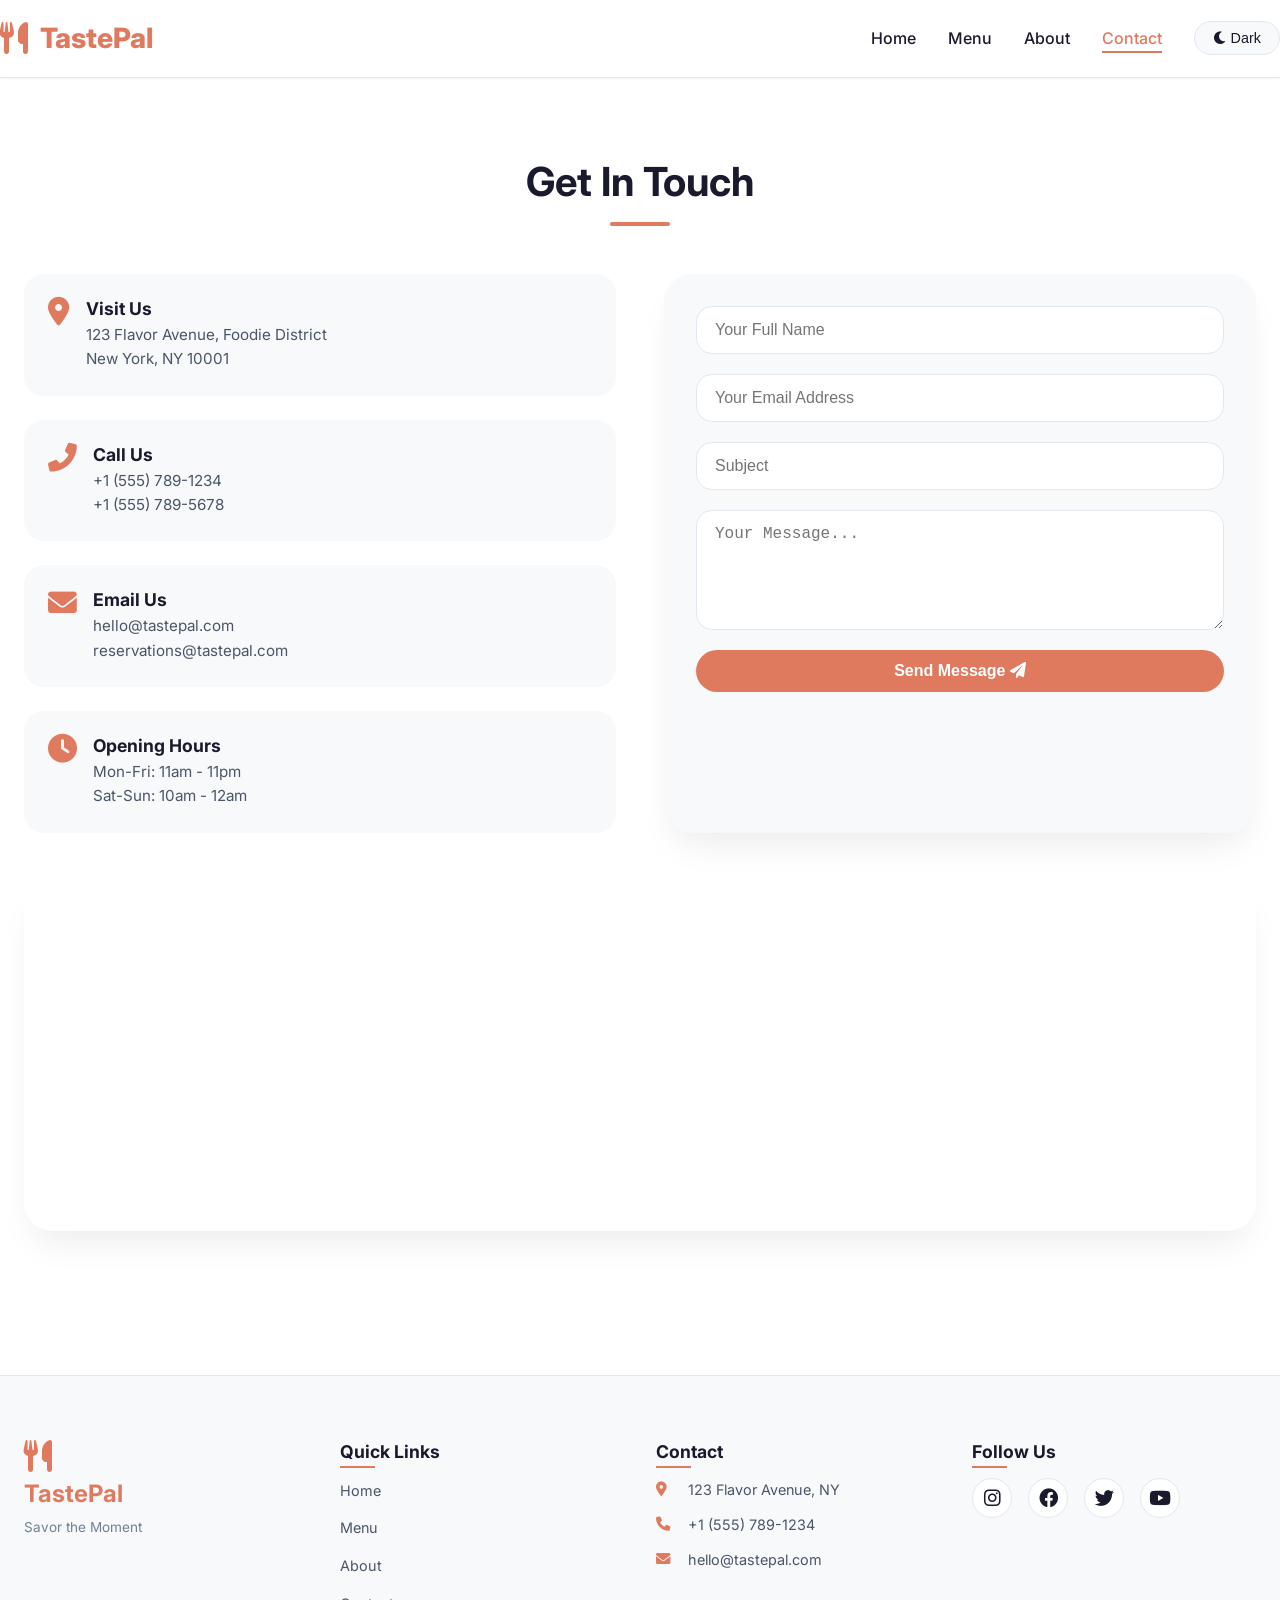
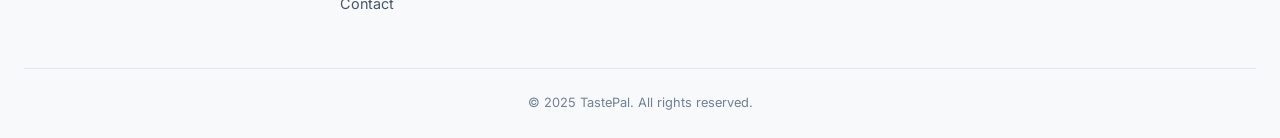
<file: contact.html>
<!-- contact.html - Contact Page with Form Validation & Map -->
<!DOCTYPE html>
<html lang="en">
<head>
    <meta charset="UTF-8">
    <meta name="viewport" content="width=device-width, initial-scale=1.0, user-scalable=yes">
    <title>TastePal | Contact Us</title>
    <link rel="stylesheet" href="css/style.css">
    <link href="https://fonts.googleapis.com/css2?family=Inter:opsz,wght@14..32,300;400;500;600;700&display=swap" rel="stylesheet">
    <link rel="stylesheet" href="https://cdnjs.cloudflare.com/ajax/libs/font-awesome/6.0.0-beta3/css/all.min.css">
    <link rel="shortcut icon" href="https://img.icons8.com/color/48/restaurant.png" type="image/x-icon">
</head>
<body>

<nav class="navbar">
    <div class="container nav-container">
        <a href="index.html" class="logo">
            <i class="fas fa-utensils"></i>
            <span>TastePal</span>
        </a>
        <div class="hamburger" id="hamburger">
            <i class="fas fa-bars"></i>
        </div>
        <ul class="nav-links" id="navLinks">
            <li><a href="index.html">Home</a></li>
            <li><a href="menu.html">Menu</a></li>
            <li><a href="about.html">About</a></li>
            <li><a href="contact.html" class="active">Contact</a></li>
            <li><button class="dark-toggle" id="darkModeBtn"><i class="fas fa-moon"></i> Dark</button></li>
        </ul>
    </div>
</nav>

<main>
    <section class="contact-section">
        <div class="container">
            <h1 class="section-title">Get In Touch</h1>
            <div class="contact-wrapper">
                <div class="contact-info">
                    <div class="info-card">
                        <i class="fas fa-map-marker-alt"></i>
                        <div>
                            <h3>Visit Us</h3>
                            <p>123 Flavor Avenue, Foodie District<br>New York, NY 10001</p>
                        </div>
                    </div>
                    <div class="info-card">
                        <i class="fas fa-phone-alt"></i>
                        <div>
                            <h3>Call Us</h3>
                            <p>+1 (555) 789-1234<br>+1 (555) 789-5678</p>
                        </div>
                    </div>
                    <div class="info-card">
                        <i class="fas fa-envelope"></i>
                        <div>
                            <h3>Email Us</h3>
                            <p>hello@tastepal.com<br>reservations@tastepal.com</p>
                        </div>
                    </div>
                    <div class="info-card">
                        <i class="fas fa-clock"></i>
                        <div>
                            <h3>Opening Hours</h3>
                            <p>Mon-Fri: 11am - 11pm<br>Sat-Sun: 10am - 12am</p>
                        </div>
                    </div>
                </div>
                <div class="contact-form-wrapper">
                    <form id="contactForm" class="contact-form">
                        <div class="form-group">
                            <input type="text" id="name" placeholder="Your Full Name" required>
                            <span class="error" id="nameError"></span>
                        </div>
                        <div class="form-group">
                            <input type="email" id="email" placeholder="Your Email Address" required>
                            <span class="error" id="emailError"></span>
                        </div>
                        <div class="form-group">
                            <input type="text" id="subject" placeholder="Subject" required>
                            <span class="error" id="subjectError"></span>
                        </div>
                        <div class="form-group">
                            <textarea id="message" rows="5" placeholder="Your Message..." required></textarea>
                            <span class="error" id="msgError"></span>
                        </div>
                        <button type="submit" class="btn-primary btn-full">Send Message <i class="fas fa-paper-plane"></i></button>
                    </form>
                </div>
            </div>
            <div class="map-container">
                <iframe src="https://maps.google.com/maps?q=New%20York&t=&z=13&ie=UTF8&iwloc=&output=embed" width="100%" height="350" style="border:0;" allowfullscreen="" loading="lazy"></iframe>
            </div>
        </div>
    </section>
</main>

<footer class="footer">
    <div class="container">
        <div class="footer-content">
            <div class="footer-brand">
                <i class="fas fa-utensils"></i>
                <h3>TastePal</h3>
                <p>Savor the Moment</p>
            </div>
            <div class="footer-links">
                <h4>Quick Links</h4>
                <ul>
                    <li><a href="index.html">Home</a></li>
                    <li><a href="menu.html">Menu</a></li>
                    <li><a href="about.html">About</a></li>
                    <li><a href="contact.html">Contact</a></li>
                </ul>
            </div>
            <div class="footer-contact">
                <h4>Contact</h4>
                <p><i class="fas fa-map-marker-alt"></i> 123 Flavor Avenue, NY</p>
                <p><i class="fas fa-phone"></i> +1 (555) 789-1234</p>
                <p><i class="fas fa-envelope"></i> hello@tastepal.com</p>
            </div>
            <div class="footer-social">
                <h4>Follow Us</h4>
                <div class="social-links">
                    <a href="#"><i class="fab fa-instagram"></i></a>
                    <a href="#"><i class="fab fa-facebook"></i></a>
                    <a href="#"><i class="fab fa-twitter"></i></a>
                    <a href="#"><i class="fab fa-youtube"></i></a>
                </div>
            </div>
        </div>
        <div class="footer-bottom">
            <p>&copy; 2025 TastePal. All rights reserved.</p>
        </div>
    </div>
</footer>

<div class="back-to-top" id="backToTop">
    <i class="fas fa-arrow-up"></i>
</div>

<script src="js/main.js"></script>
<script src="js/contact.js"></script>
</body>
</html>
</file>
<file: css/style.css>
/* ========================================
   TASTEPAL - COMPLETE STYLESHEET
   Modern Restaurant Website
   ======================================== */

/* ---------- CSS Variables ---------- */
:root {
    /* Light Mode */
    --bg-primary: #ffffff;
    --bg-secondary: #f8f9fa;
    --bg-card: #ffffff;
    --text-primary: #1a1a2e;
    --text-secondary: #4a5568;
    --text-muted: #718096;
    --border-color: #e2e8f0;
    --primary: #e07a5f;
    --primary-dark: #c05d3f;
    --primary-light: #f4a261;
    --secondary: #3d5a80;
    --success: #48bb78;
    --shadow-sm: 0 1px 3px rgba(0,0,0,0.05);
    --shadow-md: 0 4px 6px -1px rgba(0,0,0,0.05);
    --shadow-lg: 0 20px 35px -10px rgba(0,0,0,0.08);
    --shadow-xl: 0 25px 50px -12px rgba(0,0,0,0.15);
    --transition: all 0.3s cubic-bezier(0.4, 0, 0.2, 1);
}

body.dark {
    /* Dark Mode */
    --bg-primary: #0f172a;
    --bg-secondary: #1e293b;
    --bg-card: #1e293b;
    --text-primary: #f1f5f9;
    --text-secondary: #cbd5e1;
    --text-muted: #94a3b8;
    --border-color: #334155;
    --shadow-sm: 0 1px 3px rgba(0,0,0,0.3);
    --shadow-md: 0 4px 6px -1px rgba(0,0,0,0.3);
    --shadow-lg: 0 20px 35px -10px rgba(0,0,0,0.4);
}

/* ---------- Reset & Base ---------- */
* {
    margin: 0;
    padding: 0;
    box-sizing: border-box;
}

body {
    font-family: 'Inter', sans-serif;
    background: var(--bg-primary);
    color: var(--text-primary);
    transition: background 0.3s ease, color 0.2s ease;
    scroll-behavior: smooth;
    line-height: 1.6;
}

.container {
    max-width: 1280px;
    margin: 0 auto;
    padding: 0 24px;
}

/* ---------- Typography ---------- */
h1, h2, h3, h4, h5, h6 {
    font-weight: 700;
    line-height: 1.2;
    margin-bottom: 1rem;
}

h1 { font-size: 3.5rem; }
h2 { font-size: 2.5rem; }
h3 { font-size: 1.5rem; }
h4 { font-size: 1.25rem; }

p {
    color: var(--text-secondary);
    margin-bottom: 1rem;
}

.section-title {
    font-size: 2.5rem;
    text-align: center;
    margin-bottom: 3rem;
    position: relative;
}

.section-title::after {
    content: '';
    display: block;
    width: 60px;
    height: 4px;
    background: var(--primary);
    margin: 1rem auto 0;
    border-radius: 2px;
}

/* ---------- Navigation ---------- */
.navbar {
    position: sticky;
    top: 0;
    background: var(--bg-primary);
    backdrop-filter: blur(10px);
    box-shadow: var(--shadow-sm);
    z-index: 1000;
    border-bottom: 1px solid var(--border-color);
}

.nav-container {
    display: flex;
    justify-content: space-between;
    align-items: center;
    padding: 1rem 0;
}

.logo {
    display: flex;
    align-items: center;
    gap: 0.75rem;
    font-size: 1.75rem;
    font-weight: 800;
    color: var(--primary);
    text-decoration: none;
    transition: var(--transition);
}

.logo i {
    font-size: 2rem;
}

.logo:hover {
    transform: scale(1.02);
}

.nav-links {
    display: flex;
    gap: 2rem;
    list-style: none;
    align-items: center;
}

.nav-links a {
    text-decoration: none;
    font-weight: 500;
    color: var(--text-primary);
    transition: var(--transition);
    position: relative;
}

.nav-links a::after {
    content: '';
    position: absolute;
    bottom: -5px;
    left: 0;
    width: 0;
    height: 2px;
    background: var(--primary);
    transition: width 0.3s ease;
}

.nav-links a:hover::after,
.nav-links a.active::after {
    width: 100%;
}

.nav-links a:hover,
.nav-links a.active {
    color: var(--primary);
}

.dark-toggle {
    background: var(--bg-secondary);
    border: 1px solid var(--border-color);
    padding: 8px 18px;
    border-radius: 40px;
    cursor: pointer;
    font-size: 0.9rem;
    font-weight: 500;
    color: var(--text-primary);
    transition: var(--transition);
}

.dark-toggle:hover {
    background: var(--primary);
    color: white;
    border-color: var(--primary);
}

.hamburger {
    display: none;
    font-size: 1.8rem;
    cursor: pointer;
    color: var(--text-primary);
    transition: var(--transition);
}

.hamburger:hover {
    color: var(--primary);
}

/* ---------- Buttons ---------- */
.btn-primary {
    background: var(--primary);
    color: white;
    border: none;
    padding: 12px 32px;
    border-radius: 40px;
    font-weight: 600;
    cursor: pointer;
    transition: var(--transition);
    display: inline-block;
    text-decoration: none;
    font-size: 1rem;
}

.btn-primary:hover {
    background: var(--primary-dark);
    transform: translateY(-3px);
    box-shadow: 0 10px 25px -5px rgba(224, 122, 95, 0.4);
}

.btn-full {
    width: 100%;
    text-align: center;
}

/* ---------- Hero Section ---------- */
.hero-section {
    background: linear-gradient(135deg, rgba(224, 122, 95, 0.08) 0%, rgba(61, 90, 128, 0.04) 100%);
    padding: 100px 0;
    text-align: center;
}

.hero-content {
    max-width: 800px;
    margin: 0 auto;
}

.hero-content h1 {
    margin-bottom: 1.5rem;
    background: linear-gradient(135deg, var(--primary), var(--secondary));
    -webkit-background-clip: text;
    background-clip: text;
    color: transparent;
}

.hero-content p {
    font-size: 1.2rem;
    margin-bottom: 2rem;
    color: var(--text-secondary);
}

/* ---------- Cards & Grids ---------- */
.dishes-grid,
.menu-grid,
.features-grid,
.testimonials-grid,
.team-grid,
.gallery-grid {
    display: grid;
    grid-template-columns: repeat(auto-fill, minmax(300px, 1fr));
    gap: 30px;
}

.food-card,
.feature-card,
.testimonial-card,
.team-card {
    background: var(--bg-card);
    border-radius: 24px;
    overflow: hidden;
    transition: var(--transition);
    box-shadow: var(--shadow-lg);
    border: 1px solid var(--border-color);
}

.food-card:hover,
.team-card:hover,
.feature-card:hover {
    transform: translateY(-8px);
    box-shadow: var(--shadow-xl);
}

.food-card img,
.team-card img {
    width: 100%;
    height: 220px;
    object-fit: cover;
    transition: var(--transition);
}

.food-card:hover img {
    transform: scale(1.03);
}

.food-card .card-content,
.team-card {
    padding: 1.5rem;
    text-align: left;
}

.food-card h3 {
    margin-bottom: 0.5rem;
}

.food-card p {
    font-size: 0.9rem;
    color: var(--text-muted);
    margin-bottom: 0.75rem;
}

.food-card .price {
    color: var(--primary);
    font-weight: 700;
    font-size: 1.3rem;
    margin-top: 0.5rem;
}

.food-card small {
    display: inline-block;
    margin-top: 0.5rem;
    padding: 4px 12px;
    background: var(--bg-secondary);
    border-radius: 20px;
    font-size: 0.75rem;
    color: var(--text-muted);
}

/* Feature Cards */
.feature-card {
    text-align: center;
    padding: 2rem;
}

.feature-card i {
    font-size: 3rem;
    color: var(--primary);
    margin-bottom: 1rem;
}

.feature-card h3 {
    margin-bottom: 0.5rem;
}

/* Testimonial Cards */
.testimonial-card {
    text-align: center;
    padding: 2rem;
}

.testimonial-card .stars {
    color: #fbbf24;
    font-size: 1.2rem;
    margin-bottom: 1rem;
    letter-spacing: 4px;
}

.testimonial-card p {
    font-style: italic;
    margin-bottom: 1rem;
}

.testimonial-card h4 {
    color: var(--primary);
    margin-bottom: 0;
}

/* Team Cards */
.team-card {
    text-align: center;
    padding: 0;
}

.team-card img {
    border-radius: 0;
}

.team-card h3 {
    margin-top: 0.5rem;
    margin-bottom: 0.25rem;
}

.team-card p {
    color: var(--primary);
    font-weight: 600;
    margin-bottom: 0.25rem;
}

.team-card span {
    font-size: 0.85rem;
    color: var(--text-muted);
}

/* ---------- Filter Bar (Menu Page) ---------- */
.filter-bar {
    display: flex;
    flex-wrap: wrap;
    justify-content: center;
    gap: 12px;
    margin-bottom: 3rem;
}

.filter-btn {
    background: var(--bg-secondary);
    border: 1px solid var(--border-color);
    padding: 10px 24px;
    border-radius: 40px;
    font-weight: 500;
    cursor: pointer;
    color: var(--text-primary);
    transition: var(--transition);
}

.filter-btn:hover,
.filter-btn.active {
    background: var(--primary);
    color: white;
    border-color: var(--primary);
    transform: translateY(-2px);
}

.search-wrapper {
    position: relative;
}

.search-wrapper i {
    position: absolute;
    left: 16px;
    top: 50%;
    transform: translateY(-50%);
    color: var(--text-muted);
}

.search-input {
    background: var(--bg-secondary);
    border: 1px solid var(--border-color);
    padding: 10px 20px 10px 42px;
    border-radius: 40px;
    width: 260px;
    color: var(--text-primary);
    transition: var(--transition);
}

.search-input:focus {
    outline: none;
    border-color: var(--primary);
    box-shadow: 0 0 0 3px rgba(224, 122, 95, 0.2);
}

/* ---------- About Page Specific ---------- */
.story-section {
    padding: 80px 0;
}

.story-grid {
    display: grid;
    grid-template-columns: 1fr 1fr;
    gap: 4rem;
    align-items: center;
}

.story-image img {
    width: 100%;
    border-radius: 32px;
    box-shadow: var(--shadow-xl);
}

.story-content h2 {
    margin-bottom: 1.5rem;
}

.mission-vision {
    display: grid;
    grid-template-columns: 1fr 1fr;
    gap: 1.5rem;
    margin-top: 2rem;
}

.mission, .vision {
    background: var(--bg-secondary);
    padding: 1.5rem;
    border-radius: 20px;
    transition: var(--transition);
}

.mission:hover, .vision:hover {
    transform: translateY(-5px);
}

.mission i, .vision i {
    color: var(--primary);
    margin-right: 8px;
}

/* Statistics Section */
.stats-section {
    background: var(--bg-secondary);
    padding: 60px 0;
}

.stats-grid {
    display: grid;
    grid-template-columns: repeat(4, 1fr);
    gap: 2rem;
    text-align: center;
}

.stat-card {
    padding: 2rem;
    background: var(--bg-card);
    border-radius: 28px;
    box-shadow: var(--shadow-md);
    transition: var(--transition);
}

.stat-card:hover {
    transform: translateY(-5px);
    box-shadow: var(--shadow-lg);
}

.stat-number {
    font-size: 3rem;
    font-weight: 800;
    color: var(--primary);
    display: block;
    margin-bottom: 0.5rem;
}

.stat-label {
    font-size: 1rem;
    color: var(--text-muted);
    font-weight: 500;
}

/* Gallery Section */
.gallery-section {
    padding: 80px 0;
}

.gallery-grid {
    grid-template-columns: repeat(4, 1fr);
}

.gallery-grid img {
    width: 100%;
    height: 250px;
    object-fit: cover;
    border-radius: 20px;
    transition: var(--transition);
    cursor: pointer;
}

.gallery-grid img:hover {
    transform: scale(1.03);
    box-shadow: var(--shadow-xl);
}

/* ---------- Contact Page Specific ---------- */
.contact-section {
    padding: 80px 0;
}

.contact-wrapper {
    display: grid;
    grid-template-columns: 1fr 1fr;
    gap: 3rem;
    margin-bottom: 3rem;
}

.contact-info {
    display: flex;
    flex-direction: column;
    gap: 1.5rem;
}

.info-card {
    display: flex;
    align-items: flex-start;
    gap: 1rem;
    padding: 1.5rem;
    background: var(--bg-secondary);
    border-radius: 20px;
    transition: var(--transition);
}

.info-card:hover {
    transform: translateX(5px);
    background: var(--bg-card);
    box-shadow: var(--shadow-md);
}

.info-card i {
    font-size: 1.8rem;
    color: var(--primary);
}

.info-card h3 {
    margin-bottom: 0.25rem;
    font-size: 1.1rem;
}

.info-card p {
    margin-bottom: 0;
    font-size: 0.95rem;
}

.contact-form-wrapper {
    background: var(--bg-secondary);
    padding: 2rem;
    border-radius: 28px;
    box-shadow: var(--shadow-lg);
}

.contact-form {
    display: flex;
    flex-direction: column;
    gap: 1rem;
}

.form-group {
    display: flex;
    flex-direction: column;
}

.contact-form input,
.contact-form textarea {
    padding: 14px 18px;
    border: 1px solid var(--border-color);
    border-radius: 16px;
    background: var(--bg-primary);
    color: var(--text-primary);
    font-size: 1rem;
    transition: var(--transition);
}

.contact-form input:focus,
.contact-form textarea:focus {
    outline: none;
    border-color: var(--primary);
    box-shadow: 0 0 0 3px rgba(224, 122, 95, 0.2);
}

.error {
    color: #e53e3e;
    font-size: 0.8rem;
    margin-top: 0.25rem;
}

.map-container {
    margin-top: 2rem;
    border-radius: 28px;
    overflow: hidden;
    box-shadow: var(--shadow-lg);
}

.map-container iframe {
    display: block;
}

/* ---------- FOOTER - Complete Redesign ---------- */
.footer {
    background: var(--bg-secondary);
    border-top: 1px solid var(--border-color);
    padding: 4rem 0 1.5rem;
    margin-top: 4rem;
}

.footer-content {
    display: grid;
    grid-template-columns: repeat(4, 1fr);
    gap: 2rem;
    margin-bottom: 2.5rem;
}

.footer-brand {
    display: flex;
    flex-direction: column;
    gap: 0.5rem;
}

.footer-brand i {
    font-size: 2rem;
    color: var(--primary);
}

.footer-brand h3 {
    font-size: 1.5rem;
    margin-bottom: 0;
    color: var(--primary);
}

.footer-brand p {
    font-size: 0.85rem;
    color: var(--text-muted);
    margin-bottom: 0;
}

.footer-links h4,
.footer-contact h4,
.footer-social h4 {
    font-size: 1.1rem;
    margin-bottom: 1rem;
    position: relative;
    display: inline-block;
}

.footer-links h4::after,
.footer-contact h4::after,
.footer-social h4::after {
    content: '';
    position: absolute;
    bottom: -6px;
    left: 0;
    width: 35px;
    height: 2px;
    background: var(--primary);
}

.footer-links ul {
    list-style: none;
}

.footer-links li {
    margin-bottom: 0.75rem;
}

.footer-links a {
    text-decoration: none;
    color: var(--text-secondary);
    transition: var(--transition);
    font-size: 0.9rem;
}

.footer-links a:hover {
    color: var(--primary);
    padding-left: 5px;
}

.footer-contact p {
    display: flex;
    align-items: center;
    gap: 0.75rem;
    font-size: 0.9rem;
    margin-bottom: 0.75rem;
    color: var(--text-secondary);
}

.footer-contact i {
    width: 20px;
    color: var(--primary);
}

.footer-social .social-links {
    display: flex;
    gap: 1rem;
    flex-wrap: wrap;
}

.footer-social .social-links a {
    display: flex;
    align-items: center;
    justify-content: center;
    width: 40px;
    height: 40px;
    background: var(--bg-primary);
    border-radius: 50%;
    color: var(--text-primary);
    font-size: 1.2rem;
    transition: var(--transition);
    text-decoration: none;
    border: 1px solid var(--border-color);
}

.footer-social .social-links a:hover {
    background: var(--primary);
    color: white;
    transform: translateY(-3px);
}

.footer-bottom {
    text-align: center;
    padding-top: 1.5rem;
    border-top: 1px solid var(--border-color);
}

.footer-bottom p {
    font-size: 0.8rem;
    color: var(--text-muted);
    margin-bottom: 0;
}

/* ---------- Back to Top Button ---------- */
.back-to-top {
    position: fixed;
    bottom: 30px;
    right: 30px;
    background: var(--primary);
    width: 48px;
    height: 48px;
    border-radius: 50%;
    display: flex;
    align-items: center;
    justify-content: center;
    color: white;
    cursor: pointer;
    opacity: 0;
    visibility: hidden;
    transition: all 0.3s ease;
    z-index: 999;
    box-shadow: var(--shadow-lg);
}

.back-to-top.show {
    opacity: 1;
    visibility: visible;
}

.back-to-top:hover {
    background: var(--primary-dark);
    transform: translateY(-3px);
}

/* ---------- Scroll Animations ---------- */
@keyframes fadeInUp {
    from {
        opacity: 0;
        transform: translateY(30px);
    }
    to {
        opacity: 1;
        transform: translateY(0);
    }
}

.food-card, .feature-card, .testimonial-card, .team-card, .stat-card {
    animation: fadeInUp 0.6s ease forwards;
}

/* ---------- Responsive Design ---------- */
@media (max-width: 1024px) {
    h1 { font-size: 2.8rem; }
    h2 { font-size: 2rem; }
    .section-title { font-size: 2rem; }
    .gallery-grid { grid-template-columns: repeat(2, 1fr); }
    .stats-grid { grid-template-columns: repeat(2, 1fr); }
    .footer-content { grid-template-columns: repeat(2, 1fr); gap: 2rem; }
}

@media (max-width: 768px) {
    .container { padding: 0 20px; }
    
    .hamburger { display: block; }
    
    .nav-links {
        display: none;
        width: 100%;
        flex-direction: column;
        padding: 1.5rem 0;
        gap: 1rem;
        background: var(--bg-primary);
        border-top: 1px solid var(--border-color);
    }
    
    .nav-links.show {
        display: flex;
    }
    
    .hero-section { padding: 60px 0; }
    h1 { font-size: 2rem; }
    
    .story-grid,
    .contact-wrapper {
        grid-template-columns: 1fr;
        gap: 2rem;
    }
    
    .gallery-grid { grid-template-columns: 1fr 1fr; }
    .stats-grid { grid-template-columns: 1fr 1fr; }
    
    .filter-bar { gap: 8px; }
    .filter-btn { padding: 6px 16px; font-size: 0.85rem; }
    .search-input { width: 200px; }
    
    .footer-content { grid-template-columns: 1fr; text-align: center; gap: 1.5rem; }
    .footer-links h4::after,
    .footer-contact h4::after,
    .footer-social h4::after {
        left: 50%;
        transform: translateX(-50%);
    }
    .footer-contact p { justify-content: center; }
    .footer-social .social-links { justify-content: center; }
    
    .back-to-top { bottom: 20px; right: 20px; width: 40px; height: 40px; }
}

@media (max-width: 480px) {
    .gallery-grid { grid-template-columns: 1fr; }
    .stats-grid { grid-template-columns: 1fr; }
    .mission-vision { grid-template-columns: 1fr; }
    .dishes-grid, .menu-grid, .features-grid, .testimonials-grid, .team-grid {
        grid-template-columns: 1fr;
    }
    .filter-bar { flex-direction: column; align-items: stretch; }
    .search-wrapper { width: 100%; }
    .search-input { width: 100%; }
    .filter-btn { text-align: center; }
}
</file>
